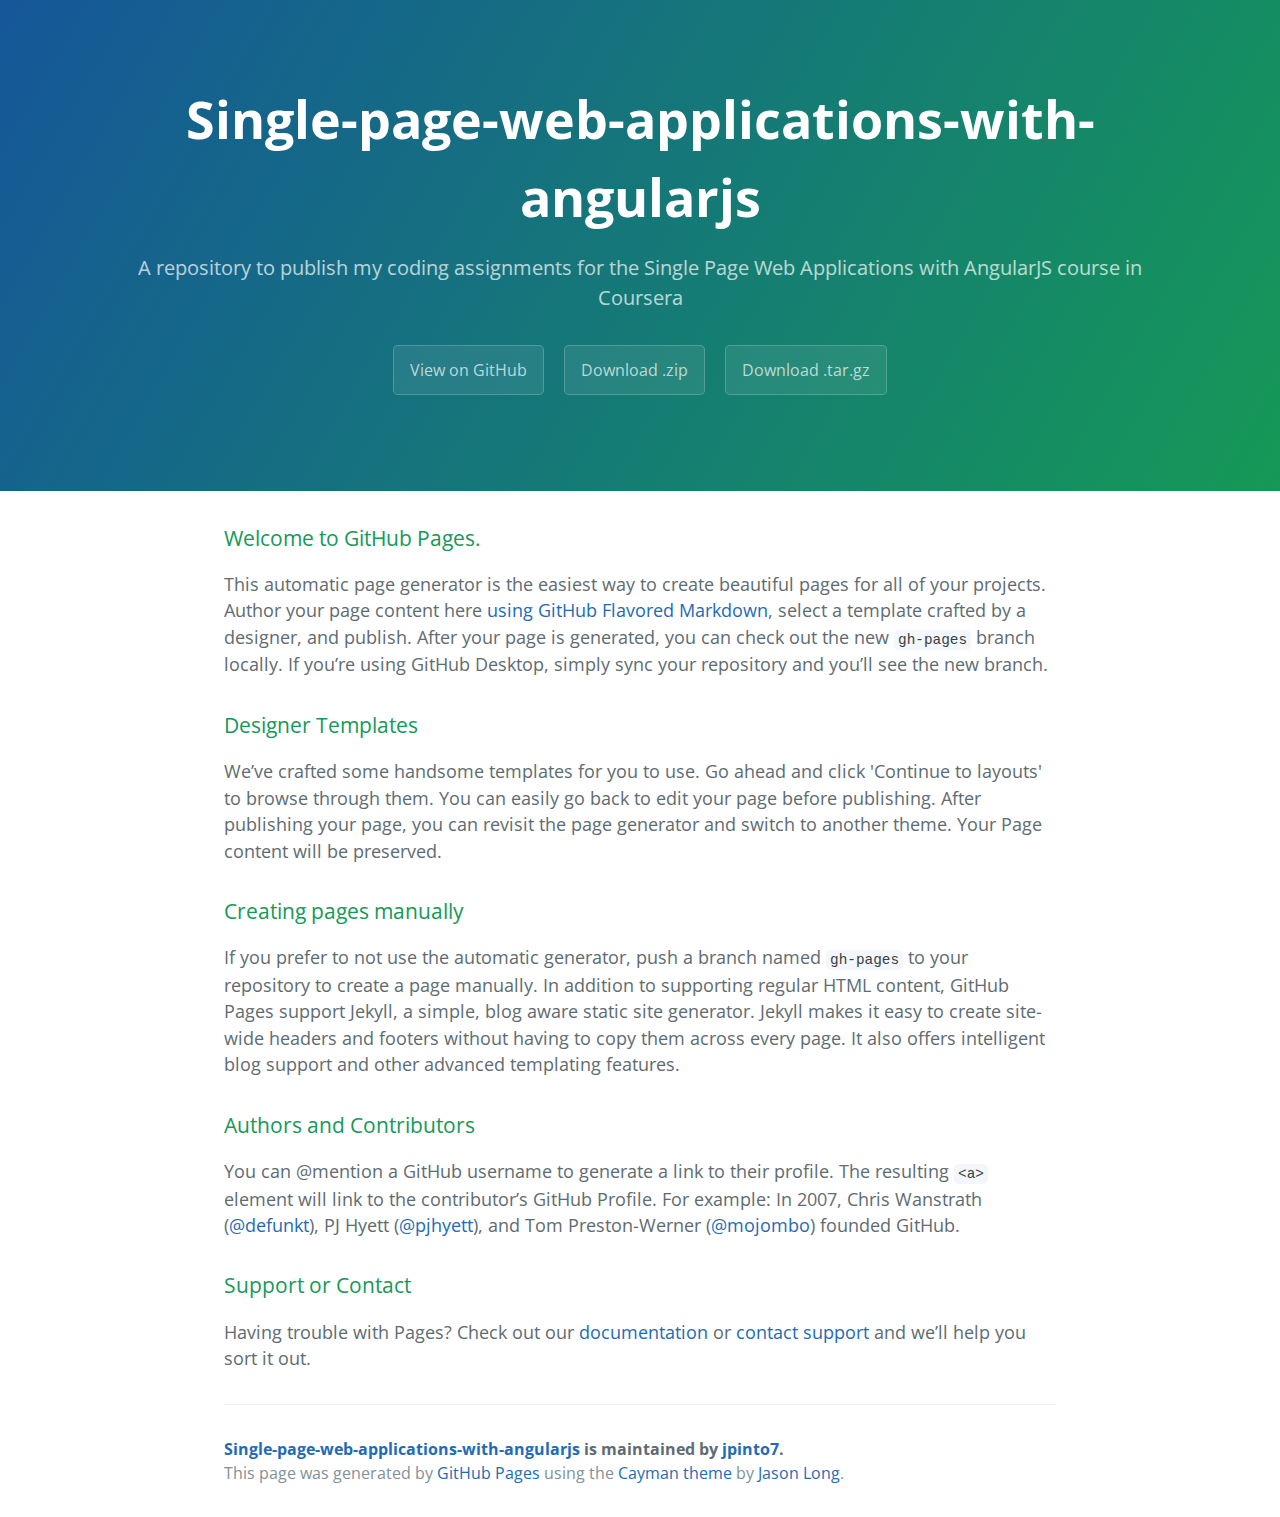
<file: index.html>
<!DOCTYPE html>
<html lang="en-us">
  <head>
    <meta charset="UTF-8">
    <title>Single-page-web-applications-with-angularjs by jpinto7</title>
    <meta name="viewport" content="width=device-width, initial-scale=1">
    <link rel="stylesheet" type="text/css" href="stylesheets/normalize.css" media="screen">
    <link href='https://fonts.googleapis.com/css?family=Open+Sans:400,700' rel='stylesheet' type='text/css'>
    <link rel="stylesheet" type="text/css" href="stylesheets/stylesheet.css" media="screen">
    <link rel="stylesheet" type="text/css" href="stylesheets/github-light.css" media="screen">
  </head>
  <body>
    <section class="page-header">
      <h1 class="project-name">Single-page-web-applications-with-angularjs</h1>
      <h2 class="project-tagline">A repository to publish my coding assignments for the Single Page Web Applications with AngularJS course in Coursera</h2>
      <a href="https://github.com/jpinto7/single-page-web-applications-with-angularjs" class="btn">View on GitHub</a>
      <a href="https://github.com/jpinto7/single-page-web-applications-with-angularjs/zipball/master" class="btn">Download .zip</a>
      <a href="https://github.com/jpinto7/single-page-web-applications-with-angularjs/tarball/master" class="btn">Download .tar.gz</a>
    </section>

    <section class="main-content">
      <h3>
<a id="welcome-to-github-pages" class="anchor" href="#welcome-to-github-pages" aria-hidden="true"><span aria-hidden="true" class="octicon octicon-link"></span></a>Welcome to GitHub Pages.</h3>

<p>This automatic page generator is the easiest way to create beautiful pages for all of your projects. Author your page content here <a href="https://guides.github.com/features/mastering-markdown/">using GitHub Flavored Markdown</a>, select a template crafted by a designer, and publish. After your page is generated, you can check out the new <code>gh-pages</code> branch locally. If you’re using GitHub Desktop, simply sync your repository and you’ll see the new branch.</p>

<h3>
<a id="designer-templates" class="anchor" href="#designer-templates" aria-hidden="true"><span aria-hidden="true" class="octicon octicon-link"></span></a>Designer Templates</h3>

<p>We’ve crafted some handsome templates for you to use. Go ahead and click 'Continue to layouts' to browse through them. You can easily go back to edit your page before publishing. After publishing your page, you can revisit the page generator and switch to another theme. Your Page content will be preserved.</p>

<h3>
<a id="creating-pages-manually" class="anchor" href="#creating-pages-manually" aria-hidden="true"><span aria-hidden="true" class="octicon octicon-link"></span></a>Creating pages manually</h3>

<p>If you prefer to not use the automatic generator, push a branch named <code>gh-pages</code> to your repository to create a page manually. In addition to supporting regular HTML content, GitHub Pages support Jekyll, a simple, blog aware static site generator. Jekyll makes it easy to create site-wide headers and footers without having to copy them across every page. It also offers intelligent blog support and other advanced templating features.</p>

<h3>
<a id="authors-and-contributors" class="anchor" href="#authors-and-contributors" aria-hidden="true"><span aria-hidden="true" class="octicon octicon-link"></span></a>Authors and Contributors</h3>

<p>You can @mention a GitHub username to generate a link to their profile. The resulting <code>&lt;a&gt;</code> element will link to the contributor’s GitHub Profile. For example: In 2007, Chris Wanstrath (<a href="https://github.com/defunkt" class="user-mention">@defunkt</a>), PJ Hyett (<a href="https://github.com/pjhyett" class="user-mention">@pjhyett</a>), and Tom Preston-Werner (<a href="https://github.com/mojombo" class="user-mention">@mojombo</a>) founded GitHub.</p>

<h3>
<a id="support-or-contact" class="anchor" href="#support-or-contact" aria-hidden="true"><span aria-hidden="true" class="octicon octicon-link"></span></a>Support or Contact</h3>

<p>Having trouble with Pages? Check out our <a href="https://help.github.com/pages">documentation</a> or <a href="https://github.com/contact">contact support</a> and we’ll help you sort it out.</p>

      <footer class="site-footer">
        <span class="site-footer-owner"><a href="https://github.com/jpinto7/single-page-web-applications-with-angularjs">Single-page-web-applications-with-angularjs</a> is maintained by <a href="https://github.com/jpinto7">jpinto7</a>.</span>

        <span class="site-footer-credits">This page was generated by <a href="https://pages.github.com">GitHub Pages</a> using the <a href="https://github.com/jasonlong/cayman-theme">Cayman theme</a> by <a href="https://twitter.com/jasonlong">Jason Long</a>.</span>
      </footer>

    </section>

  
  </body>
</html>
</file>
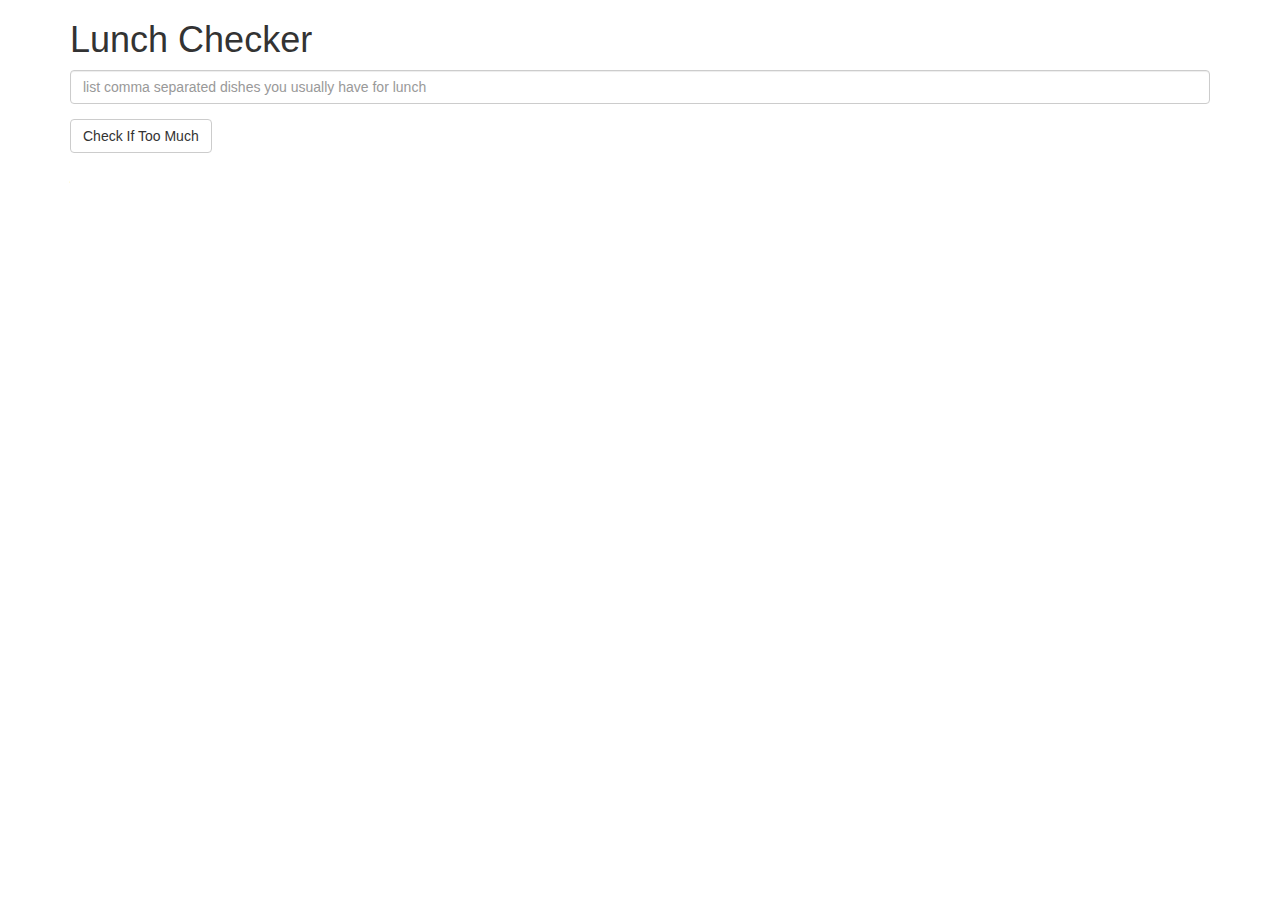
<file: module_1/index.html>
<!DOCTYPE html>
<html lang="en">
  <head>
    <title>Lunch Checker</title>
    <meta name="viewport" content="width=device-width, initial-scale=1">
    <link rel="stylesheet" href="styles/bootstrap.min.css">
    <style>
      .message { font-size: 1.3em; font-weight: bold; }
    </style>
  </head>
  <body ng-app="LunchCheck">
    <div class="container" ng-controller="LunchCheckController">
      <h1>Lunch Checker</h1>
      <div class="form-group">
        <input id="lunch-menu" type="text" placeholder="list comma separated dishes you usually have for lunch" class="form-control" ng-model="dishes">
      </div>
      <div class="form-group">
        <button class="btn btn-default" ng-click="checkDishes(dishes);">Check If Too Much</button>
      </div>
      <div class="form-group message">
        {{message}}
      </div>
    </div>
    <script src="scripts/angular.min.js"></script>
    <script src="scripts/app.js"></script>
  </body>
</html>
</file>
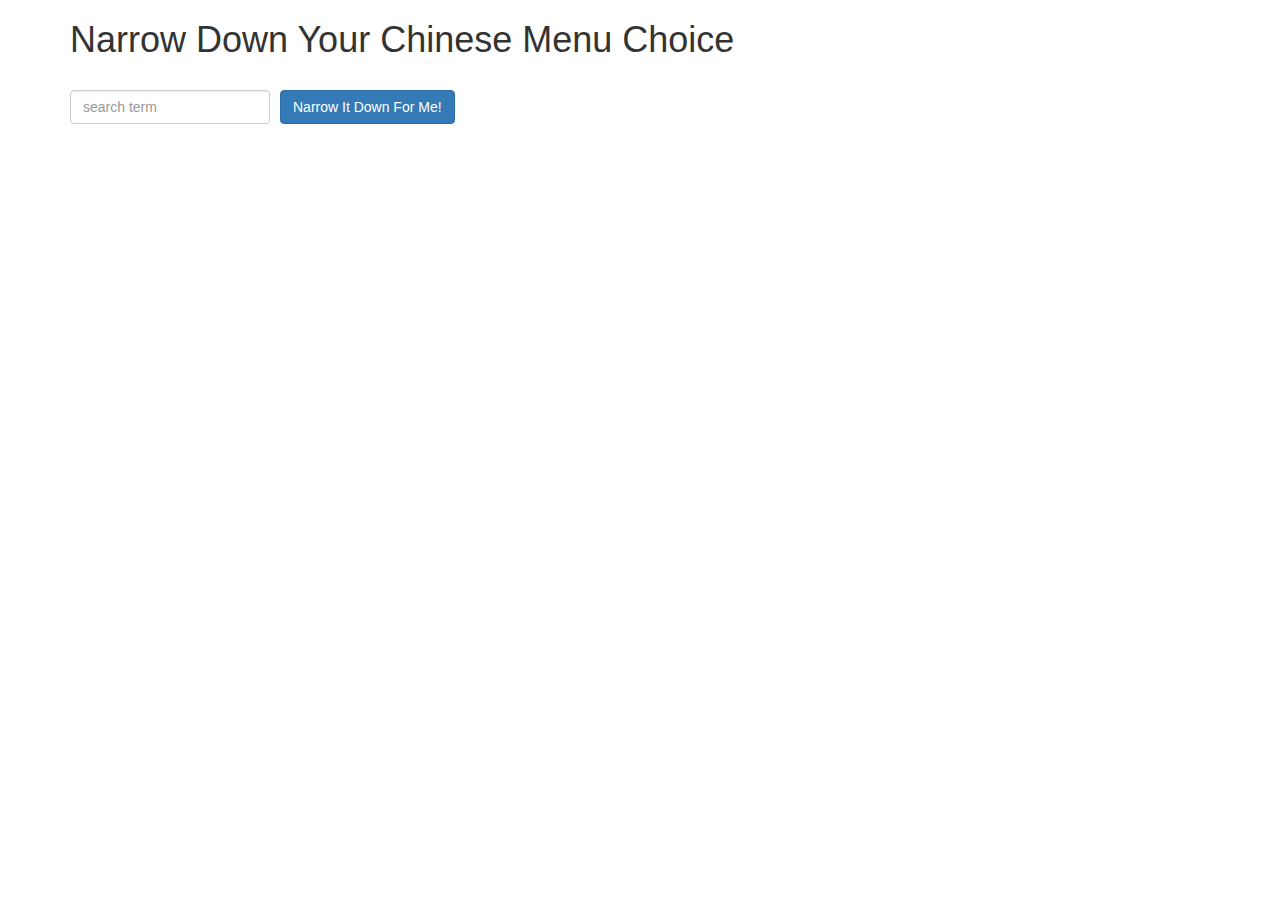
<file: module_3/index.html>
<!DOCTYPE html>
<html lang="en">
  <head>
    <title>Narrow Down Your Menu Choice</title>
    <meta name="viewport" content="width=device-width, initial-scale=1">
    <link rel="stylesheet" href="styles/bootstrap.min.css">
    <link rel="stylesheet" href="styles/styles.css">
  </head>
  <body ng-app="NarrowItDownApp">
    <div class="container" ng-controller="NarrowItDownController as narrowItDown">
      <h1>Narrow Down Your Chinese Menu Choice</h1>
      <div class="form-group">
        <input type="text" ng-model="narrowItDown.searchTerm" placeholder="search term" class="form-control">
      </div>
      <div class="form-group narrow-button">
        <button class="btn btn-primary" ng-click="narrowItDown.doSearchTerm()">Narrow It Down For Me!</button>
      </div>

      <!-- Bonus loader (see Bonus section of the assignment) -->
      <items-loader-indicator></items-loader-indicator>

      <!-- found-items should be implemented as a component -->
      <found-items items="narrowItDown.found" on-remove="narrowItDown.removeItem(itemIndex)"></found-items>
      <div class="alert alert-warning" ng-show="narrowItDown.shouldDisplayMessage">
        <strong>Nothing found!</strong>
      </div>
    </div>
    <script src="scripts/angular.min.js"></script>
    <script src="scripts/app.js"></script>
  </body>
</html>
</file>
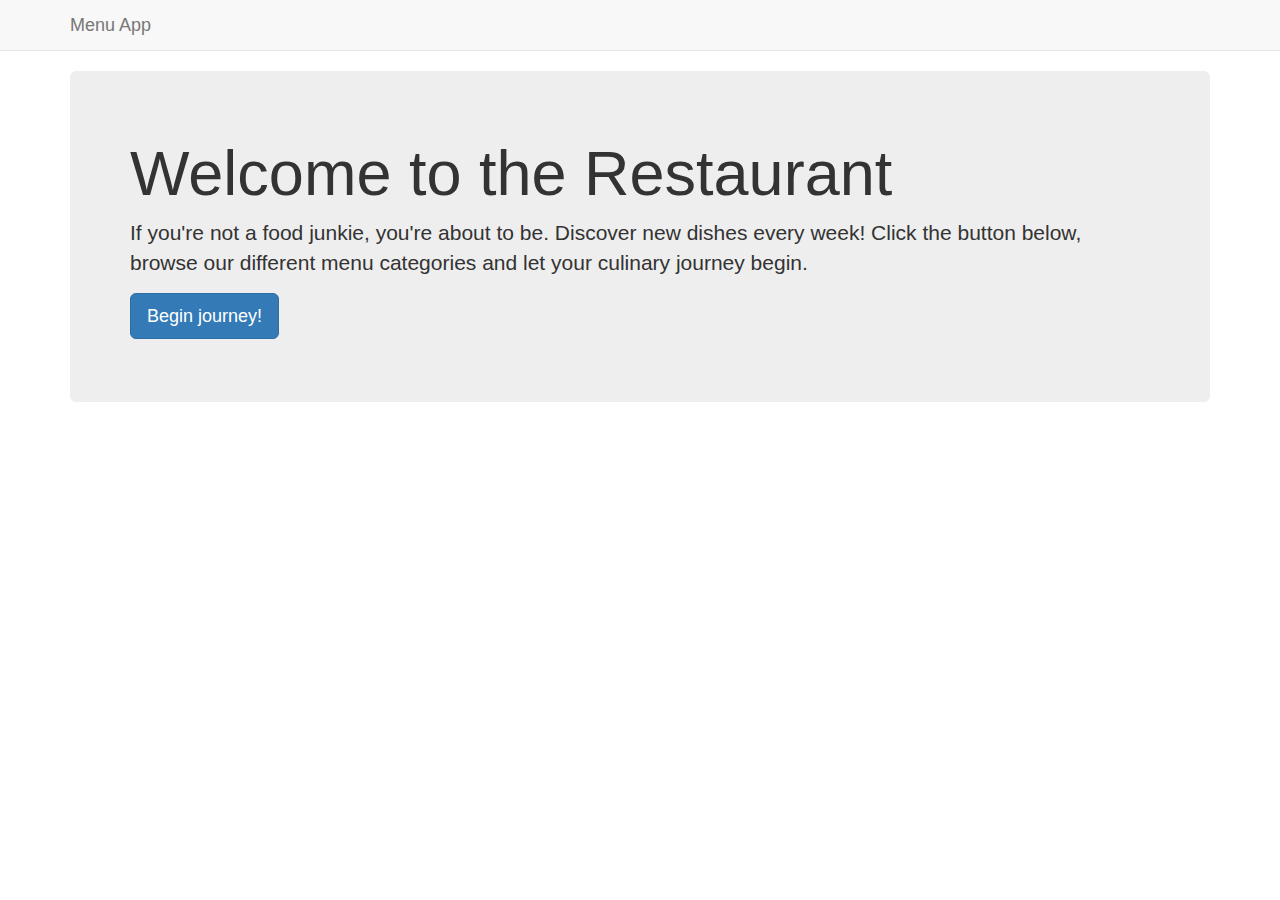
<file: module_4/index.html>
<!DOCTYPE html>
<html lang="en">
  <head>
    <title>Menu App</title>
    <meta name="viewport" content="width=device-width, initial-scale=1">
    <link rel="stylesheet" href="styles/bootstrap.min.css">
    <link rel="stylesheet" href="styles/styles.css">
  </head>
  <body ng-app="MenuApp">
    <nav class="navbar navbar-default navbar-static-top">
      <div class="container">
        <div class="navbar-header">
          <a class="navbar-brand" ui-sref="home">Menu App</a>
        </div>
      </div>
    </nav>
    <div class="container">
      <ui-view></ui-view>
    </div>
    <!-- Vendor scripts -->
    <script src="scripts/angular.min.js"></script>
    <script src="scripts/angular-ui-router.min.js"></script>
    <!-- MenuApp module -->
    <script src="scripts/menuapp.module.js"></script>
    <script src="scripts/routes.js"></script>
    <script src="scripts/menuapp.constant.js"></script>
    <script src="scripts/categories.controller.js"></script>
    <script src="scripts/items.controller.js"></script>
    <script src="scripts/items.component.js"></script>
    <script src="scripts/categories.component.js"></script>
    <!-- Data module -->
    <script src="scripts/data.module.js"></script>
    <script src="scripts/menudata.service.js"></script>
  </body>
</html>
</file>
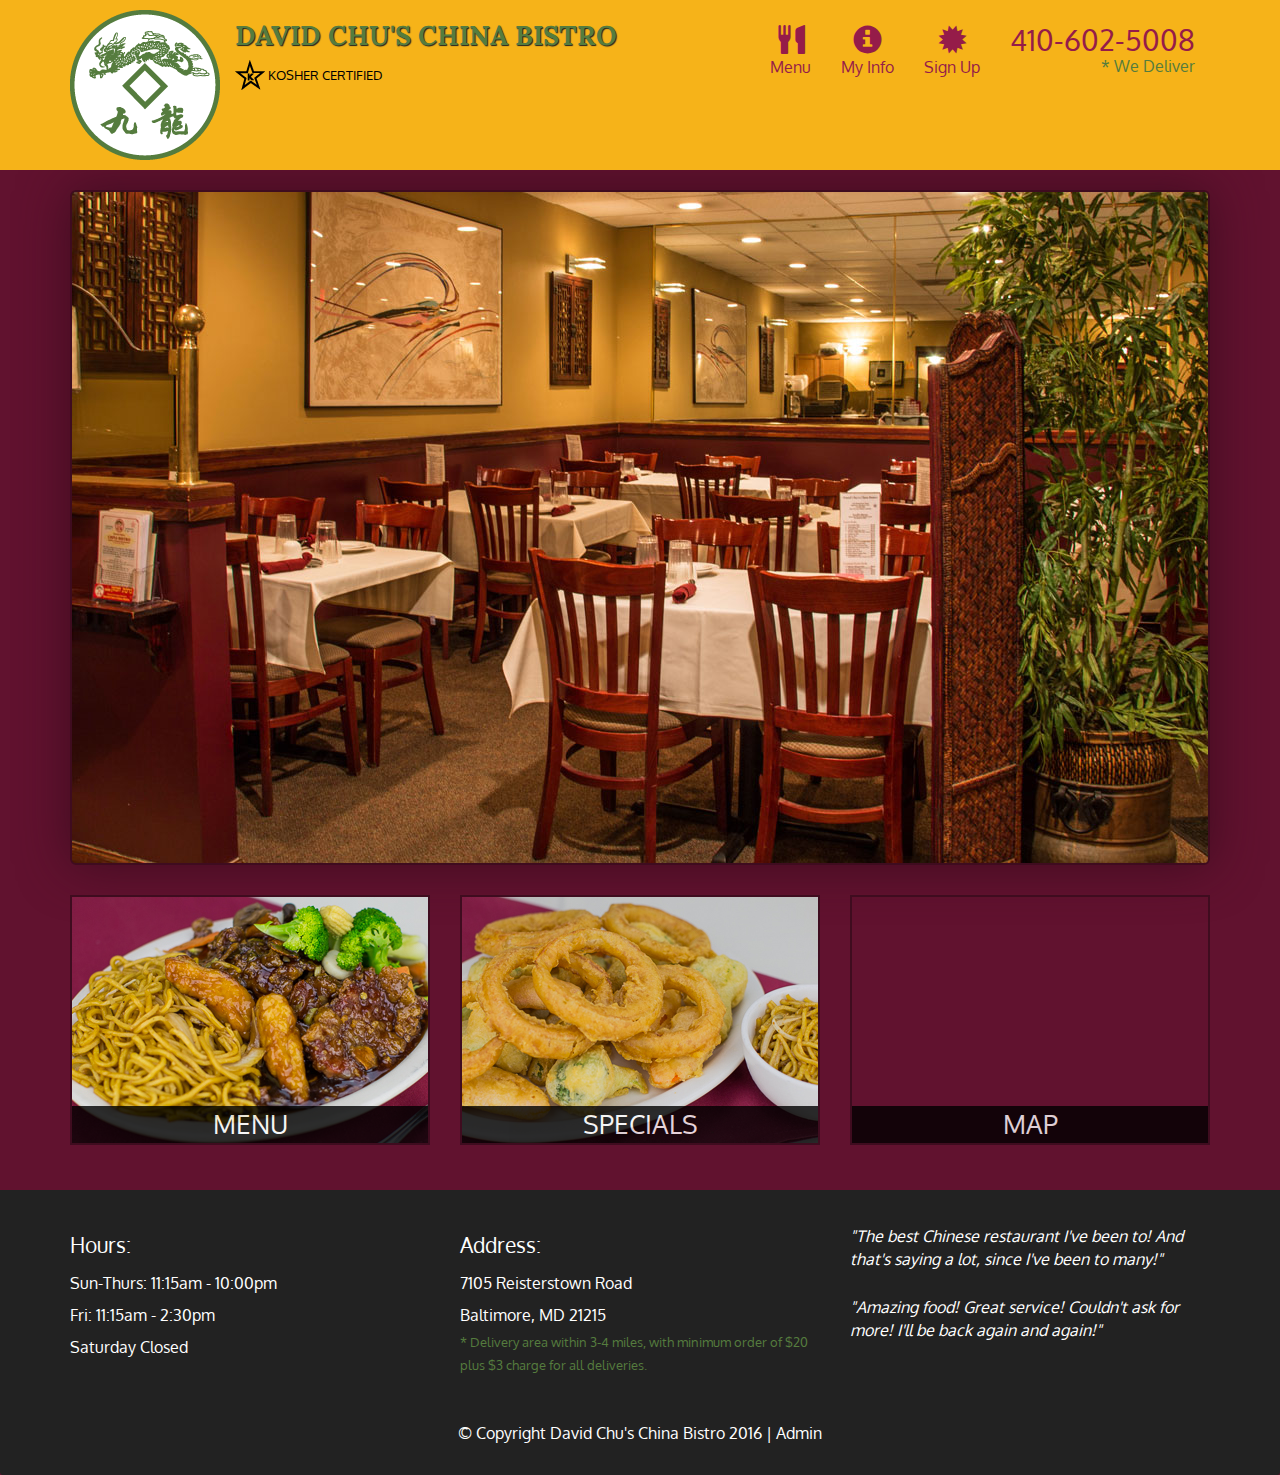
<file: module_5/index.html>
<!DOCTYPE html>
<html lang="en">
  <head>
    <meta charset="utf-8">
    <meta http-equiv="X-UA-Compatible" content="IE=edge">
    <meta name="viewport" content="width=device-width, initial-scale=1">
    <title>David Chu's China Bistro</title>
    <link href='https://fonts.googleapis.com/css?family=Oxygen:400,300,700' rel='stylesheet' type='text/css'>
    <link href='https://fonts.googleapis.com/css?family=Lora' rel='stylesheet' type='text/css'>
    <link rel="stylesheet" href="css/bootstrap.min.css">
    <link rel="stylesheet" href="css/restaurant.css">
    <link rel="stylesheet" href="css/common.css">
  </head>
  <body ng-app="restaurant" ng-strict-di>

    <!-- Fixed position loading indicator -->
    <loading class="loading-indicator"></loading>

    <header>
      <nav id="header-nav" class="navbar navbar-default">
        <div class="container">
          <div class="navbar-header">
            <a ui-sref="public.home" class="pull-left visible-md visible-lg">
              <div id="logo-img" alt="Logo image"></div>
            </a>

            <div class="navbar-brand">
              <a href="index.html"><h1>David Chu's China Bistro</h1></a>
              <p>
              <img src="images/star-k-logo.png" alt="Kosher certification">
              <span>Kosher Certified</span>
              </p>
            </div>

            <button id="navbarToggle" type="button" class="navbar-toggle collapsed" data-toggle="collapse" data-target="#collapsable-nav" aria-expanded="false">
              <span class="sr-only">Toggle navigation</span>
              <span class="icon-bar"></span>
              <span class="icon-bar"></span>
              <span class="icon-bar"></span>
            </button>
          </div>

          <div id="collapsable-nav" class="collapse navbar-collapse">
            <ul id="nav-list" class="nav navbar-nav navbar-right">
              <li id="navHomeButton" class="visible-xs">
                <a href="index.html">
                  <span class="glyphicon glyphicon-home"></span> Home</a>
              </li>
              <li id="navMenuButton" ui-sref-active="active">
                <a ui-sref="public.menu">
                  <span class="glyphicon glyphicon-cutlery"></span><br class="hidden-xs"> Menu</a>
              </li>
              <li>
                <a ui-sref="public.myinfo">
                  <span class="glyphicon glyphicon-info-sign"></span><br class="hidden-xs"> My Info</a>
              </li>
              <li>
                <a ui-sref="public.signup">
                  <span class="glyphicon glyphicon-certificate"></span><br class="hidden-xs"> Sign Up</a>
              </li>
              <li id="phone" class="hidden-xs">
                <a href="tel:410-602-5008">
                  <span>410-602-5008</span></a><div>* We Deliver</div>
              </li>
            </ul><!-- #nav-list -->
          </div><!-- .collapse .navbar-collapse -->
        </div><!-- .container -->
      </nav><!-- #header-nav -->
    </header>

    <div id="call-btn" class="visible-xs">
      <a class="btn" href="tel:410-602-5008">
        <span class="glyphicon glyphicon-earphone"></span>
        410-602-5008
      </a>
    </div>
    <div id="xs-deliver" class="text-center visible-xs">* We Deliver</div>

    <ui-view>
      <div class="text-center initial-loading">
        <h2>Loading Site...</h2>
      </div>
    </ui-view>

    <footer class="panel-footer">
      <div class="container">
        <div class="row">
          <section id="hours" class="col-sm-4">
            <span>Hours:</span><br>
            Sun-Thurs: 11:15am - 10:00pm<br>
            Fri: 11:15am - 2:30pm<br>
            Saturday Closed
            <hr class="visible-xs">
          </section>
          <section id="address" class="col-sm-4">
            <span>Address:</span><br>
            7105 Reisterstown Road<br>
            Baltimore, MD 21215
            <p>* Delivery area within 3-4 miles, with minimum order of $20 plus $3 charge for all deliveries.</p>
            <hr class="visible-xs">
          </section>
          <section id="testimonials" class="col-sm-4">
            <p>"The best Chinese restaurant I've been to! And that's saying a lot, since I've been to many!"</p>
            <p>"Amazing food! Great service! Couldn't ask for more! I'll be back again and again!"</p>
          </section>
        </div>
        <div class="text-center">
          &copy; Copyright David Chu's China Bistro 2016 |
          <a ui-sref="admin.auth">Admin</a></div>
      </div>
    </footer>

    <!-- Libs -->
    <script src="lib/jquery-2.1.4.min.js"></script>
    <script src="lib/bootstrap.min.js"></script>
    <script src="lib/angular.min.js"></script>
    <script src="lib/angular-ui-router.min.js"></script>

    <!-- Main Restaurant Module -->
    <script src="src/restaurant.module.js"></script>

    <!-- Common Module -->
    <script src="src/common/common.module.js"></script>
    <script src="src/common/loading/loading.component.js"></script>
    <script src="src/common/loading/loading.interceptor.js"></script>
    <script src="src/common/menu.service.js"></script>
    <script src="src/common/sessionStorage.service.js"></script>

    <!-- Public Module -->
    <script src="src/public/public.module.js"></script>
    <script src="src/public/public.routes.js"></script>
    <script src="src/public/menu/menu.controller.js"></script>
    <script src="src/public/menu-category/menu-category.component.js"></script>
    <script src="src/public/menu-items/menu-items.controller.js"></script>
    <script src="src/public/menu-item/menu-item.component.js"></script>
    <script src="src/public/signup/signup.controller.js"></script>
    <script src="src/public/my-info/my-info.controller.js"></script>

    <!-- ADMIN SITE -->

    <!--Application files -->

  </body>

</html>
</file>
<file: stylesheets/stylesheet.css>
* {
  box-sizing: border-box; }

body {
  padding: 0;
  margin: 0;
  font-family: "Open Sans", "Helvetica Neue", Helvetica, Arial, sans-serif;
  font-size: 16px;
  line-height: 1.5;
  color: #606c71; }

a {
  color: #1e6bb8;
  text-decoration: none; }
  a:hover {
    text-decoration: underline; }

.btn {
  display: inline-block;
  margin-bottom: 1rem;
  color: rgba(255, 255, 255, 0.7);
  background-color: rgba(255, 255, 255, 0.08);
  border-color: rgba(255, 255, 255, 0.2);
  border-style: solid;
  border-width: 1px;
  border-radius: 0.3rem;
  transition: color 0.2s, background-color 0.2s, border-color 0.2s; }
  .btn + .btn {
    margin-left: 1rem; }

.btn:hover {
  color: rgba(255, 255, 255, 0.8);
  text-decoration: none;
  background-color: rgba(255, 255, 255, 0.2);
  border-color: rgba(255, 255, 255, 0.3); }

@media screen and (min-width: 64em) {
  .btn {
    padding: 0.75rem 1rem; } }

@media screen and (min-width: 42em) and (max-width: 64em) {
  .btn {
    padding: 0.6rem 0.9rem;
    font-size: 0.9rem; } }

@media screen and (max-width: 42em) {
  .btn {
    display: block;
    width: 100%;
    padding: 0.75rem;
    font-size: 0.9rem; }
    .btn + .btn {
      margin-top: 1rem;
      margin-left: 0; } }

.page-header {
  color: #fff;
  text-align: center;
  background-color: #159957;
  background-image: linear-gradient(120deg, #155799, #159957); }

@media screen and (min-width: 64em) {
  .page-header {
    padding: 5rem 6rem; } }

@media screen and (min-width: 42em) and (max-width: 64em) {
  .page-header {
    padding: 3rem 4rem; } }

@media screen and (max-width: 42em) {
  .page-header {
    padding: 2rem 1rem; } }

.project-name {
  margin-top: 0;
  margin-bottom: 0.1rem; }

@media screen and (min-width: 64em) {
  .project-name {
    font-size: 3.25rem; } }

@media screen and (min-width: 42em) and (max-width: 64em) {
  .project-name {
    font-size: 2.25rem; } }

@media screen and (max-width: 42em) {
  .project-name {
    font-size: 1.75rem; } }

.project-tagline {
  margin-bottom: 2rem;
  font-weight: normal;
  opacity: 0.7; }

@media screen and (min-width: 64em) {
  .project-tagline {
    font-size: 1.25rem; } }

@media screen and (min-width: 42em) and (max-width: 64em) {
  .project-tagline {
    font-size: 1.15rem; } }

@media screen and (max-width: 42em) {
  .project-tagline {
    font-size: 1rem; } }

.main-content :first-child {
  margin-top: 0; }
.main-content img {
  max-width: 100%; }
.main-content h1, .main-content h2, .main-content h3, .main-content h4, .main-content h5, .main-content h6 {
  margin-top: 2rem;
  margin-bottom: 1rem;
  font-weight: normal;
  color: #159957; }
.main-content p {
  margin-bottom: 1em; }
.main-content code {
  padding: 2px 4px;
  font-family: Consolas, "Liberation Mono", Menlo, Courier, monospace;
  font-size: 0.9rem;
  color: #383e41;
  background-color: #f3f6fa;
  border-radius: 0.3rem; }
.main-content pre {
  padding: 0.8rem;
  margin-top: 0;
  margin-bottom: 1rem;
  font: 1rem Consolas, "Liberation Mono", Menlo, Courier, monospace;
  color: #567482;
  word-wrap: normal;
  background-color: #f3f6fa;
  border: solid 1px #dce6f0;
  border-radius: 0.3rem; }
  .main-content pre > code {
    padding: 0;
    margin: 0;
    font-size: 0.9rem;
    color: #567482;
    word-break: normal;
    white-space: pre;
    background: transparent;
    border: 0; }
.main-content .highlight {
  margin-bottom: 1rem; }
  .main-content .highlight pre {
    margin-bottom: 0;
    word-break: normal; }
.main-content .highlight pre, .main-content pre {
  padding: 0.8rem;
  overflow: auto;
  font-size: 0.9rem;
  line-height: 1.45;
  border-radius: 0.3rem; }
.main-content pre code, .main-content pre tt {
  display: inline;
  max-width: initial;
  padding: 0;
  margin: 0;
  overflow: initial;
  line-height: inherit;
  word-wrap: normal;
  background-color: transparent;
  border: 0; }
  .main-content pre code:before, .main-content pre code:after, .main-content pre tt:before, .main-content pre tt:after {
    content: normal; }
.main-content ul, .main-content ol {
  margin-top: 0; }
.main-content blockquote {
  padding: 0 1rem;
  margin-left: 0;
  color: #819198;
  border-left: 0.3rem solid #dce6f0; }
  .main-content blockquote > :first-child {
    margin-top: 0; }
  .main-content blockquote > :last-child {
    margin-bottom: 0; }
.main-content table {
  display: block;
  width: 100%;
  overflow: auto;
  word-break: normal;
  word-break: keep-all; }
  .main-content table th {
    font-weight: bold; }
  .main-content table th, .main-content table td {
    padding: 0.5rem 1rem;
    border: 1px solid #e9ebec; }
.main-content dl {
  padding: 0; }
  .main-content dl dt {
    padding: 0;
    margin-top: 1rem;
    font-size: 1rem;
    font-weight: bold; }
  .main-content dl dd {
    padding: 0;
    margin-bottom: 1rem; }
.main-content hr {
  height: 2px;
  padding: 0;
  margin: 1rem 0;
  background-color: #eff0f1;
  border: 0; }

@media screen and (min-width: 64em) {
  .main-content {
    max-width: 64rem;
    padding: 2rem 6rem;
    margin: 0 auto;
    font-size: 1.1rem; } }

@media screen and (min-width: 42em) and (max-width: 64em) {
  .main-content {
    padding: 2rem 4rem;
    font-size: 1.1rem; } }

@media screen and (max-width: 42em) {
  .main-content {
    padding: 2rem 1rem;
    font-size: 1rem; } }

.site-footer {
  padding-top: 2rem;
  margin-top: 2rem;
  border-top: solid 1px #eff0f1; }

.site-footer-owner {
  display: block;
  font-weight: bold; }

.site-footer-credits {
  color: #819198; }

@media screen and (min-width: 64em) {
  .site-footer {
    font-size: 1rem; } }

@media screen and (min-width: 42em) and (max-width: 64em) {
  .site-footer {
    font-size: 1rem; } }

@media screen and (max-width: 42em) {
  .site-footer {
    font-size: 0.9rem; } }
</file>
<file: stylesheets/github-light.css>
/*
The MIT License (MIT)

Copyright (c) 2016 GitHub, Inc.

Permission is hereby granted, free of charge, to any person obtaining a copy
of this software and associated documentation files (the "Software"), to deal
in the Software without restriction, including without limitation the rights
to use, copy, modify, merge, publish, distribute, sublicense, and/or sell
copies of the Software, and to permit persons to whom the Software is
furnished to do so, subject to the following conditions:

The above copyright notice and this permission notice shall be included in all
copies or substantial portions of the Software.

THE SOFTWARE IS PROVIDED "AS IS", WITHOUT WARRANTY OF ANY KIND, EXPRESS OR
IMPLIED, INCLUDING BUT NOT LIMITED TO THE WARRANTIES OF MERCHANTABILITY,
FITNESS FOR A PARTICULAR PURPOSE AND NONINFRINGEMENT. IN NO EVENT SHALL THE
AUTHORS OR COPYRIGHT HOLDERS BE LIABLE FOR ANY CLAIM, DAMAGES OR OTHER
LIABILITY, WHETHER IN AN ACTION OF CONTRACT, TORT OR OTHERWISE, ARISING FROM,
OUT OF OR IN CONNECTION WITH THE SOFTWARE OR THE USE OR OTHER DEALINGS IN THE
SOFTWARE.

*/

.pl-c /* comment */ {
  color: #969896;
}

.pl-c1 /* constant, variable.other.constant, support, meta.property-name, support.constant, support.variable, meta.module-reference, markup.raw, meta.diff.header */,
.pl-s .pl-v /* string variable */ {
  color: #0086b3;
}

.pl-e /* entity */,
.pl-en /* entity.name */ {
  color: #795da3;
}

.pl-smi /* variable.parameter.function, storage.modifier.package, storage.modifier.import, storage.type.java, variable.other */,
.pl-s .pl-s1 /* string source */ {
  color: #333;
}

.pl-ent /* entity.name.tag */ {
  color: #63a35c;
}

.pl-k /* keyword, storage, storage.type */ {
  color: #a71d5d;
}

.pl-s /* string */,
.pl-pds /* punctuation.definition.string, string.regexp.character-class */,
.pl-s .pl-pse .pl-s1 /* string punctuation.section.embedded source */,
.pl-sr /* string.regexp */,
.pl-sr .pl-cce /* string.regexp constant.character.escape */,
.pl-sr .pl-sre /* string.regexp source.ruby.embedded */,
.pl-sr .pl-sra /* string.regexp string.regexp.arbitrary-repitition */ {
  color: #183691;
}

.pl-v /* variable */ {
  color: #ed6a43;
}

.pl-id /* invalid.deprecated */ {
  color: #b52a1d;
}

.pl-ii /* invalid.illegal */ {
  color: #f8f8f8;
  background-color: #b52a1d;
}

.pl-sr .pl-cce /* string.regexp constant.character.escape */ {
  font-weight: bold;
  color: #63a35c;
}

.pl-ml /* markup.list */ {
  color: #693a17;
}

.pl-mh /* markup.heading */,
.pl-mh .pl-en /* markup.heading entity.name */,
.pl-ms /* meta.separator */ {
  font-weight: bold;
  color: #1d3e81;
}

.pl-mq /* markup.quote */ {
  color: #008080;
}

.pl-mi /* markup.italic */ {
  font-style: italic;
  color: #333;
}

.pl-mb /* markup.bold */ {
  font-weight: bold;
  color: #333;
}

.pl-md /* markup.deleted, meta.diff.header.from-file */ {
  color: #bd2c00;
  background-color: #ffecec;
}

.pl-mi1 /* markup.inserted, meta.diff.header.to-file */ {
  color: #55a532;
  background-color: #eaffea;
}

.pl-mdr /* meta.diff.range */ {
  font-weight: bold;
  color: #795da3;
}

.pl-mo /* meta.output */ {
  color: #1d3e81;
}
</file>
<file: module_3/styles/styles.css>
h1 {
  margin-bottom: 30px;
}
input[type="text"] {
  width: 200px;
  float: left;
  margin-bottom: 10px;
  margin-right: 10px;
  -webkit-appearance: none;
  -moz-appearance: none;
  appearance: none;
}
.results {
  clear: both;
}
.item {
  min-height: 430px;
}
.narrow-button {
  float: left;
}
.loader {
  display: none;
  margin-left: 5px;
  font-size: 10px;
  float: left;
  border-top: 1.1em solid rgba(147, 147, 147, 0.2);
  border-right: 1.1em solid rgba(147, 147, 147, 0.2);
  border-bottom: 1.1em solid rgba(147, 147, 147, 0.2);
  border-left: 1.1em solid #676767;
  -webkit-transform: translateZ(0);
  -ms-transform: translateZ(0);
  transform: translateZ(0);
  -webkit-animation: load8 1.1s infinite linear;
  animation: load8 1.1s infinite linear;
}
.loader,
.loader:after {
  border-radius: 50%;
  width: 3em;
  height: 3em;
}
@-webkit-keyframes load8 {
  0% {
    -webkit-transform: rotate(0deg);
    transform: rotate(0deg);
  }
  100% {
    -webkit-transform: rotate(360deg);
    transform: rotate(360deg);
  }
}
@keyframes load8 {
  0% {
    -webkit-transform: rotate(0deg);
    transform: rotate(0deg);
  }
  100% {
    -webkit-transform: rotate(360deg);
    transform: rotate(360deg);
  }
}
</file>
<file: module_4/styles/styles.css>
.thumbnail .caption {
  text-align: center;
}

.loader {
  display: none;
  margin-left: 5px;
  font-size: 10px;
  float: left;
  border-top: 1.1em solid rgba(147, 147, 147, 0.2);
  border-right: 1.1em solid rgba(147, 147, 147, 0.2);
  border-bottom: 1.1em solid rgba(147, 147, 147, 0.2);
  border-left: 1.1em solid #676767;
  -webkit-transform: translateZ(0);
  -ms-transform: translateZ(0);
  transform: translateZ(0);
  -webkit-animation: load8 1.1s infinite linear;
  animation: load8 1.1s infinite linear;
}
.loader,
.loader:after {
  border-radius: 50%;
  width: 3em;
  height: 3em;
}
@-webkit-keyframes load8 {
  0% {
    -webkit-transform: rotate(0deg);
    transform: rotate(0deg);
  }
  100% {
    -webkit-transform: rotate(360deg);
    transform: rotate(360deg);
  }
}
@keyframes load8 {
  0% {
    -webkit-transform: rotate(0deg);
    transform: rotate(0deg);
  }
  100% {
    -webkit-transform: rotate(360deg);
    transform: rotate(360deg);
  }
}
</file>
<file: module_5/css/restaurant.css>
body {
  font-size: 16px;
  color: #fff;
  background-color: #61122f;
  font-family: 'Oxygen', sans-serif;
}

.initial-loading {
  margin-top: 60px;
}

/** HEADER **/
#header-nav {
  background-color: #f6b319;
  border-radius: 0;
  border: 0;
}

#logo-img {
  background: url('../images/restaurant-logo_large.png') no-repeat;
  width: 150px;
  height: 150px;
  margin: 10px 15px 10px 0;
}

.navbar-brand {
  padding-top: 25px;
}
.navbar-brand h1 { /* Restaurant name */
  font-family: 'Lora', serif;
  color: #557c3e;
  font-size: 1.5em;
  text-transform: uppercase;
  font-weight: bold;
  text-shadow: 1px 1px 1px #222;
  margin-top: 0;
  margin-bottom: 0;
  line-height: .75;
}
.navbar-brand a:hover, .navbar-brand a:focus {
  text-decoration: none;
}
.navbar-brand p { /* Kosher cert */
  color: #000;
  text-transform: uppercase;
  font-size: .7em;
  margin-top: 15px;
}
.navbar-brand p span { /* Star-K */
  vertical-align: middle;
}

#nav-list {
  margin-top: 10px;
}
#nav-list a {
  color: #951C49;
  text-align: center;
}
#nav-list a:hover {
  background: #E7E7E7;
}
#nav-list a span {
  font-size: 1.8em;
}

#phone {
  margin-top: 5px;
}
#phone a { /* Phone number */
  text-align: right;
  padding-bottom: 0;
}
#phone div { /* We Deliver */
  color: #557c3e;
  text-align: right;
  padding-right: 15px;
}

.navbar-header button.navbar-toggle, .navbar-header .icon-bar {
  border: 1px solid #61122f;
}
.navbar-header button.navbar-toggle {
  clear: both;
  margin-top: -30px;
}
/* END HEADER */

/* FOOTER */
.panel-footer {
  margin-top: 30px;
  padding-top: 35px;
  padding-bottom: 30px;
  background-color: #222;
  border-top: 0;
}
.panel-footer div.row {
  margin-bottom: 35px;
}
#hours, #address {
  line-height: 2;
}
#hours > span, #address > span {
  font-size: 1.3em;
}
#address p {
  color: #557c3e;
  font-size: .8em;
  line-height: 1.8;
}
#testimonials {
  font-style: italic;
}
#testimonials p:nth-child(2) {
  margin-top: 25px;
}
a[ui-sref="admin.auth"] {
  color: #fff;
}
/* END FOOTER */

/********** Medium devices only **********/
@media (min-width: 992px) and (max-width: 1199px) {
  /* Header */
  #logo-img {
    background: url('../images/restaurant-logo_medium.png') no-repeat;
    width: 100px;
    height: 100px;
    margin: 5px 5px 5px 0;
  }
  /* End Header */
}


/********** Extra small devices only **********/
@media (max-width: 767px) {
  /* Header */
  .navbar-brand {
    padding-top: 10px;
    height: 80px;
  }
  .navbar-brand h1 { /* Restaurant name */
    padding-top: 10px;
    font-size: 5vw; /* 1vw = 1% of viewport width */
  }
  .navbar-brand p { /* Kosher cert */
    font-size: .6em;
    margin-top: 12px;
  }
  .navbar-brand p img { /* Star-K */
    height: 20px;
  }

  #collapsable-nav a { /* Collapsed nav menu text */
    font-size: 1.2em;
  }
  #collapsable-nav a span { /* Collapsed nav menu glyph */
    font-size: 1em;
    margin-right: 5px;
  }

  #call-btn > a {
    font-size: 1.5em;
    display: block;
    margin: 0 20px;
    padding: 10px;
    border: 2px solid #fff;
    background-color: #f6b319;
    color: #951c49;
  }
  #xs-deliver {
    margin-top: 5px;
    font-size: .7em;
    letter-spacing: .1em;
    text-transform: uppercase;
  }
  /* End Header */

  /* Footer */
  .panel-footer section {
    margin-bottom: 30px;
    text-align: center;
  }
  .panel-footer section:nth-child(3) {
    margin-bottom: 0; /* margin already exists on the whole row */
  }
  .panel-footer section hr {
    width: 50%;
  }
  /* End Footer */
}


/********** Super extra small devices Only :-) (e.g., iPhone 4) **********/
@media (max-width: 479px) {
  /* Header */
  .navbar-brand h1 { /* Restaurant name */
    padding-top: 5px;
    font-size: 6vw;
  }
  /* End Header */
}
</file>
<file: module_5/css/common.css>
.loading-indicator {
    display: block;
    width: 70px;
    position: fixed;
    left: 0;
    right: 0;
    margin: 0 auto;
    top: 40%;
    z-index: 100;
    background-color: #FFF;
}

.loading-indicator img {
    width: 70px;
    background-color: #FFF;
}

.ui-view-placeholder {
    margin-top: 60px;
}
</file>
